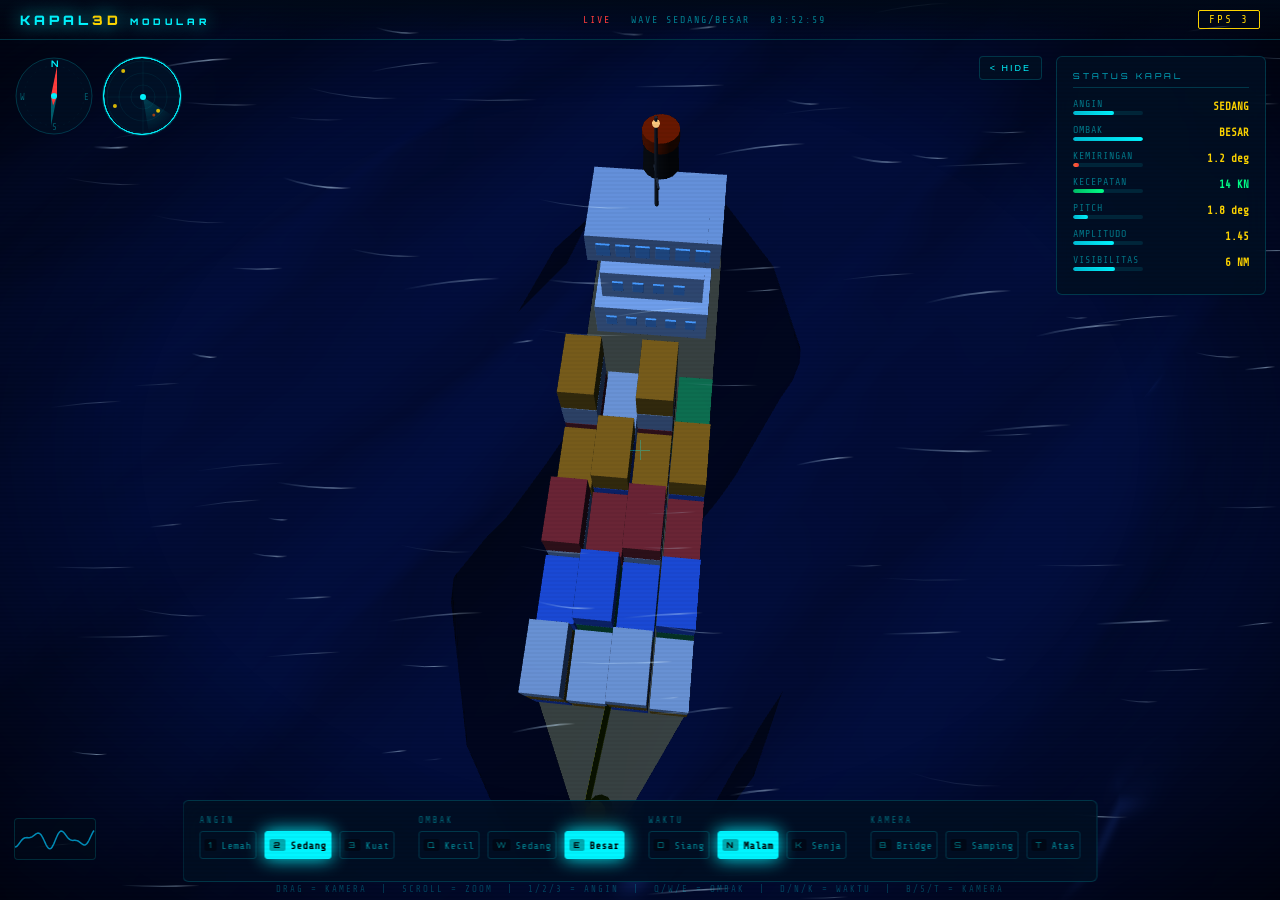
<file: index.html>
<!DOCTYPE html>
<html lang="id">
<head>
  <meta charset="UTF-8">
  <meta name="viewport" content="width=device-width, initial-scale=1.0">
  <title>Simulasi Kapal Laut 3D - Multi-File Architecture</title>
  <link href="https://fonts.googleapis.com/css2?family=Share+Tech+Mono&family=Orbitron:wght@400;700;900&display=swap" rel="stylesheet">
  <link rel="stylesheet" href="css/style.css">
</head>
<body>

  <!-- Canvas 3D (WebGL Root) -->
  <canvas id="webgl-canvas" style="position:fixed; top:0; left:0; z-index:1;"></canvas>
  
  <!-- Canvas 2D Overlay (Angin) -->
  <canvas id="wind-canvas"></canvas>

  <!-- Root untuk komponen UI yang diload via fetch() -->
  <div id="ui-root"></div>

  <!-- Entry Point JavaScript (ES Module) -->
  <script type="module" src="js/main.js"></script>

</body>
</html>
</file>
<file: css/style.css>
*, *::before, *::after { box-sizing: border-box; margin: 0; padding: 0; }
:root {
  --cyan: #00f5ff; --cyan2: #00bcd4; --gold: #ffd600;
  --red: #ff3d3d; --green: #00ff88;
  --bg: #000c1a; --panel: rgba(0,15,35,0.88); --border: rgba(0,245,255,0.18);
  --font-mono: 'Share Tech Mono', monospace; --font-display: 'Orbitron', sans-serif;
}
body { margin:0; overflow:hidden; background:var(--bg); font-family:var(--font-mono); color:var(--cyan); }
canvas { display:block; }
body::after {
  content:''; position:fixed; inset:0;
  background:repeating-linear-gradient(0deg,transparent,transparent 2px,rgba(0,0,0,0.03) 2px,rgba(0,0,0,0.03) 4px);
  pointer-events:none; z-index:300;
}
body::before {
  content:''; position:fixed; inset:0;
  background:radial-gradient(ellipse at center,transparent 55%,rgba(0,0,0,0.72) 100%);
  pointer-events:none; z-index:50;
}
#ui-root { pointer-events:none; position:fixed; inset:0; z-index:100; }
#ui-root > * { pointer-events:auto; }

/* Header */
#header {
  position:absolute; top:0; left:0; right:0;
  display:flex; align-items:center; justify-content:space-between;
  padding:10px 20px;
  background:linear-gradient(180deg,rgba(0,10,25,0.98) 0%,transparent 100%);
  border-bottom:1px solid var(--border);
}
.logo { font-family:var(--font-display); font-size:13px; font-weight:900; letter-spacing:4px; color:var(--cyan); text-shadow:0 0 18px var(--cyan); }
.logo span { color:var(--gold); }
#fps-box { font-size:11px; color:var(--gold); border:1px solid var(--gold); padding:2px 10px; border-radius:2px; letter-spacing:2px; }
#header-center { display:flex; gap:20px; font-size:10px; letter-spacing:2px; color:rgba(0,245,255,0.5); }
#header-center .live { color:var(--red); animation:blink 1s infinite; }
@keyframes blink { 0%,100%{opacity:1} 50%{opacity:0.3} }

/* Panels */
.panel {
  position:absolute; background:var(--panel); border:1px solid var(--border);
  border-radius:6px; padding:14px 16px; backdrop-filter:blur(12px);
}
.panel-title {
  font-family:var(--font-display); font-size:8px; letter-spacing:3px;
  color:var(--cyan2); margin-bottom:10px; border-bottom:1px solid var(--border); padding-bottom:6px;
}

/* Status Panel */
#panel-status { top:56px; right:14px; min-width:210px; transition: opacity 0.3s, transform 0.3s; }
#panel-status.hidden { opacity: 0; transform: translateX(20px); pointer-events: none; }
.stat-row { display:flex; justify-content:space-between; align-items:center; margin-bottom:9px; gap:12px; font-size:11px; }
.stat-label { color:rgba(0,245,255,0.45); letter-spacing:1px; font-size:10px; }
.stat-val { color:var(--gold); font-weight:bold; min-width:52px; text-align:right; }
.stat-val.danger { color:var(--red); }
.stat-val.good { color:var(--green); }
.stat-bar { width:70px; height:4px; background:rgba(0,245,255,0.1); border-radius:2px; overflow:hidden; margin-top:2px; }
.stat-bar-fill { height:100%; background:linear-gradient(90deg,var(--cyan2),var(--cyan)); border-radius:2px; transition:width 0.4s; }
.stat-danger .stat-bar-fill { background:linear-gradient(90deg,#ff6b35,var(--red)); }
.stat-ok .stat-bar-fill { background:linear-gradient(90deg,#00bb66,var(--green)); }

/* Controls Panel */
#panel-controls { bottom:18px; left:50%; transform:translateX(-50%); min-width:580px; }
.ctrl-section { margin-bottom:8px; }
.ctrl-section-title { font-size:9px; color:rgba(0,245,255,0.4); letter-spacing:2px; margin-bottom:6px; }
.btn-row { display:flex; gap:8px; }
.ctrl-btn {
  flex:1; background:transparent; border:1px solid var(--border);
  color:rgba(0,245,255,0.55); font-family:var(--font-mono); font-size:10px;
  padding:7px 4px; cursor:pointer; border-radius:3px; letter-spacing:1px;
  transition:all 0.2s; display:flex; align-items:center; justify-content:center; gap:5px;
}
.ctrl-btn:hover { border-color:var(--cyan); color:var(--cyan); box-shadow:0 0 8px rgba(0,245,255,0.2); }
.ctrl-btn.active { border-color:var(--cyan); color:#000; background:var(--cyan); font-weight:bold; box-shadow:0 0 18px var(--cyan); }
.ctrl-btn .key {
  font-family:var(--font-display); font-size:8px; background:rgba(0,0,0,0.35);
  border-radius:2px; padding:1px 4px; color:inherit;
}
.ctrl-btn.active .key { background:rgba(0,0,0,0.3); color:#000; }

/* Widgets */
#compass { position:absolute; top:56px; left:14px; width:80px; height:80px; }
#compass svg { width:100%; height:100%; }
#minimap { position:absolute; top:56px; left:102px; width:80px; height:80px; border-radius:50%; border:1px solid var(--border); background:rgba(0,20,40,0.8); overflow:hidden; }
#wind-canvas { position:fixed; top:0; left:0; pointer-events:none; z-index:60; }
#wave-indicator { position:absolute; left:14px; bottom:40px; border:1px solid rgba(0,245,255,0.15); border-radius:4px; background:rgba(0,10,25,0.7); }

/* Radar Animation */
@keyframes radar-ping { 0%{opacity:0.8;transform:scale(0.2)} 100%{opacity:0;transform:scale(1)} }
.radar-ring { position:absolute; inset:0; border-radius:50%; border:1px solid var(--cyan); animation:radar-ping 2s ease-out infinite; }
.radar-ring:nth-child(2) { animation-delay:0.7s; }
.radar-ring:nth-child(3) { animation-delay:1.4s; }

/* Overlay Tools */
#storm-alert {
  position:absolute; top:50%; left:50%; transform:translate(-50%,-50%);
  font-family:var(--font-display); font-size:28px; font-weight:900;
  color:var(--red); letter-spacing:8px; text-shadow:0 0 40px var(--red);
  opacity:0; transition:opacity 0.4s; pointer-events:none;
  animation:stormPulse 0.8s ease-in-out infinite;
}
@keyframes stormPulse { 0%,100%{text-shadow:0 0 40px var(--red),0 0 80px var(--red)} 50%{text-shadow:0 0 20px var(--red)} }
#bottom-info { position:absolute; bottom:6px; left:50%; transform:translateX(-50%); font-size:9px; color:rgba(0,245,255,0.25); letter-spacing:2px; white-space:nowrap; pointer-events:none; }
#crosshair {
  position:absolute; top:50%; left:50%; transform:translate(-50%,-50%);
  width:20px; height:20px; pointer-events:none; opacity:0.3;
}
#crosshair::before, #crosshair::after { content:''; position:absolute; background:var(--cyan); }
#crosshair::before { width:1px; height:100%; left:50%; }
#crosshair::after { height:1px; width:100%; top:50%; }

#panel-toggle {
  position:absolute; top:56px; right:238px;
  background:var(--panel); border:1px solid var(--border);
  border-radius:4px; padding:6px 10px; font-size:9px; letter-spacing:2px;
  cursor:pointer; color:var(--cyan); transition:all 0.2s;
}
#panel-toggle:hover { border-color:var(--cyan); box-shadow:0 0 8px rgba(0,245,255,0.2); }

/* AI Panel */
#ai-panel {
  position:absolute; top:50%; left:50%; transform:translate(-50%,-50%);
  background:rgba(0,15,35,0.95); border:1px solid var(--cyan);
  border-radius:8px; padding:20px; min-width:400px; max-width:600px;
  z-index:300; display:none; flex-direction:column; gap:15px;
  box-shadow:0 0 30px rgba(0,245,255,0.2); backdrop-filter: blur(10px);
}
#ai-panel.active { display:flex; }
.ai-header { display:flex; justify-content:space-between; align-items:center; border-bottom:1px solid var(--border); padding-bottom:10px; }
.ai-title { font-family:var(--font-display); font-size:12px; color:var(--gold); letter-spacing:3px; }
#ai-content { font-size:12px; line-height:1.6; color:var(--cyan); min-height:80px; white-space:pre-wrap; font-family:var(--font-mono); }
.ai-close { background:transparent; border:1px solid var(--red); color:var(--red); padding:4px 10px; cursor:pointer; font-family:var(--font-mono); font-size:10px; border-radius:3px; letter-spacing:1px; }
.ai-close:hover { background:var(--red); color:#000; }
.ai-loading { color:var(--cyan); animation:blink 1s infinite; font-style:italic; }
</file>
